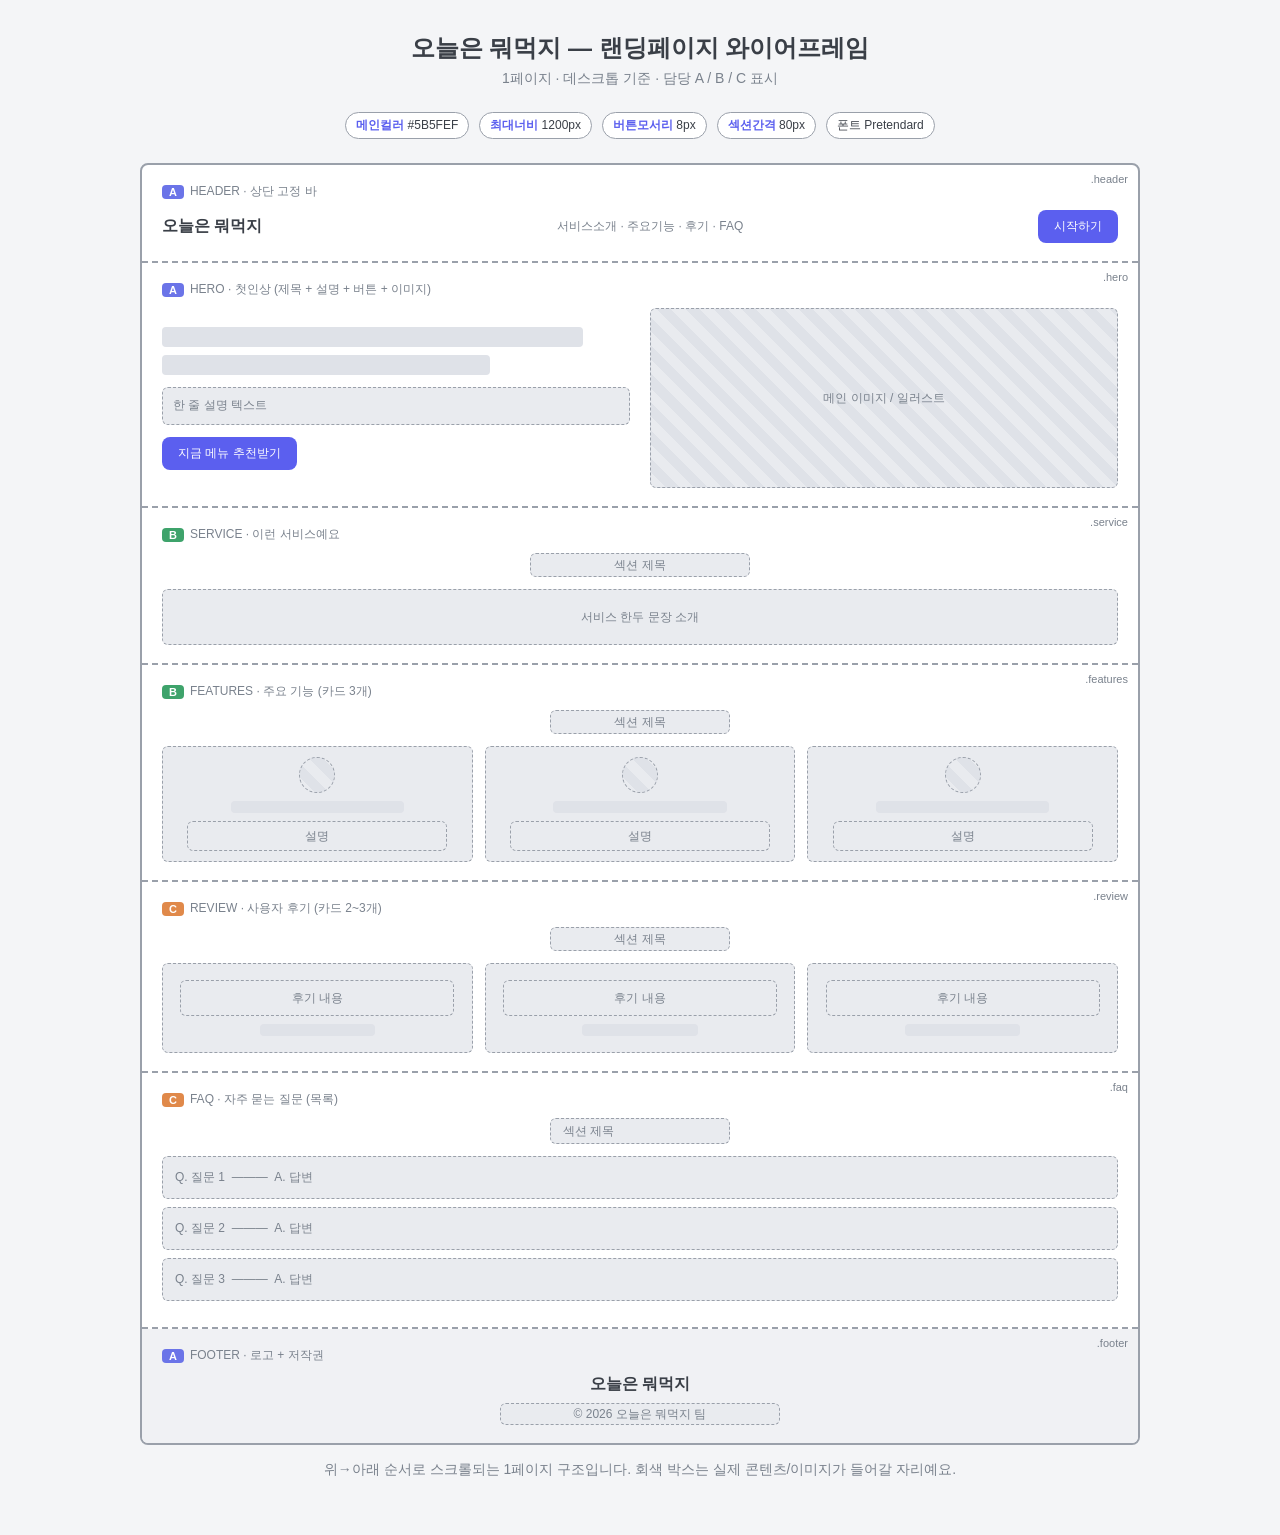
<file: wireframe.html>
<!DOCTYPE html>
<html lang="ko">
<head>
<meta charset="UTF-8" />
<meta name="viewport" content="width=device-width, initial-scale=1.0" />
<title>오늘은 뭐먹지 와이어프레임</title>
<style>
  :root{--line:#9aa0aa;--fill:#e9ebef;--fill2:#dfe2e8;--ink:#3a3f47;--muted:#7a828d;--accent:#5B5FEF;--paper:#f4f5f7;}
  *{box-sizing:border-box;margin:0;padding:0;}
  body{font-family:"Pretendard",-apple-system,"Malgun Gothic",sans-serif;background:var(--paper);color:var(--ink);padding:32px 16px;}
  .sheet{max-width:1000px;margin:0 auto;}
  .doc-title{text-align:center;margin-bottom:6px;font-size:24px;font-weight:800;}
  .doc-sub{text-align:center;color:var(--muted);margin-bottom:24px;font-size:14px;}
  .legend{display:flex;gap:10px;justify-content:center;flex-wrap:wrap;margin-bottom:24px;}
  .chip{font-size:12px;padding:4px 10px;border-radius:999px;border:1px solid var(--line);background:#fff;color:var(--ink);}
  .chip b{color:var(--accent);}
  .frame{border:2px solid var(--line);background:#fff;border-radius:8px;overflow:hidden;}
  .sec{border-bottom:2px dashed var(--line);padding:18px 20px;position:relative;}
  .sec:last-child{border-bottom:none;}
  .tag{position:absolute;top:8px;right:10px;font-size:11px;color:var(--muted);}
  .owner{display:inline-block;font-size:11px;font-weight:700;color:#fff;background:var(--line);border-radius:4px;padding:1px 7px;margin-right:6px;vertical-align:middle;}
  .owner.A{background:#6b74e8;}.owner.B{background:#3ea36b;}.owner.C{background:#e0894a;}
  .lbl{font-size:12px;color:var(--muted);margin-bottom:10px;}
  .box{background:var(--fill);border:1px dashed var(--line);border-radius:6px;color:var(--muted);font-size:12px;display:flex;align-items:center;justify-content:center;text-align:center;padding:10px;}
  .imgbox{background:repeating-linear-gradient(45deg,var(--fill),var(--fill) 10px,var(--fill2) 10px,var(--fill2) 20px);}
  .bar{height:12px;background:var(--fill2);border-radius:4px;}
  .btn{display:inline-block;background:var(--accent);color:#fff;font-size:12px;border-radius:8px;padding:8px 16px;}
  .cards{display:flex;gap:12px;}
  .card{flex:1;min-height:110px;flex-direction:column;gap:8px;}
  .card .bar{width:60%;}
  .hd{display:flex;align-items:center;justify-content:space-between;gap:12px;}
  .logo{font-weight:800;color:var(--ink);}
  .nav{display:flex;gap:14px;color:var(--muted);font-size:12px;}
  .hero{display:flex;gap:20px;align-items:center;}
  .hero>div{flex:1;}
  .title-lines .bar{height:20px;margin-bottom:8px;}
  .center{text-align:center;}
  .mt8{margin-top:8px;}.mt12{margin-top:12px;}.mt16{margin-top:16px;}
  .faq .box{justify-content:flex-start;padding:12px;margin-bottom:8px;}
</style>
</head>
<body>
<div class="sheet">
  <h1 class="doc-title">오늘은 뭐먹지 — 랜딩페이지 와이어프레임</h1>
  <p class="doc-sub">1페이지 · 데스크톱 기준 · 담당 A / B / C 표시</p>
  <div class="legend">
    <span class="chip"><b>메인컬러</b> #5B5FEF</span>
    <span class="chip"><b>최대너비</b> 1200px</span>
    <span class="chip"><b>버튼모서리</b> 8px</span>
    <span class="chip"><b>섹션간격</b> 80px</span>
    <span class="chip">폰트 Pretendard</span>
  </div>
  <div class="frame">
    <div class="sec"><div class="tag">.header</div><div class="lbl"><span class="owner A">A</span>HEADER · 상단 고정 바</div>
      <div class="hd"><span class="logo">오늘은 뭐먹지</span><span class="nav">서비스소개 · 주요기능 · 후기 · FAQ</span><span class="btn">시작하기</span></div></div>
    <div class="sec"><div class="tag">.hero</div><div class="lbl"><span class="owner A">A</span>HERO · 첫인상 (제목 + 설명 + 버튼 + 이미지)</div>
      <div class="hero"><div class="title-lines"><div class="bar" style="width:90%"></div><div class="bar" style="width:70%"></div>
      <div class="box mt12" style="height:38px;justify-content:flex-start;">한 줄 설명 텍스트</div><div class="mt12"><span class="btn">지금 메뉴 추천받기</span></div></div>
      <div><div class="box imgbox" style="height:180px;">메인 이미지 / 일러스트</div></div></div></div>
    <div class="sec"><div class="tag">.service</div><div class="lbl"><span class="owner B">B</span>SERVICE · 이런 서비스예요</div>
      <div class="center"><div class="box" style="height:24px;width:220px;margin:0 auto;">섹션 제목</div><div class="box mt12" style="height:56px;">서비스 한두 문장 소개</div></div></div>
    <div class="sec"><div class="tag">.features</div><div class="lbl"><span class="owner B">B</span>FEATURES · 주요 기능 (카드 3개)</div>
      <div class="center"><div class="box" style="height:24px;width:180px;margin:0 auto 12px;">섹션 제목</div></div>
      <div class="cards">
        <div class="box card"><div class="box imgbox" style="height:36px;width:36px;border-radius:50%;"></div><div class="bar"></div><div class="box" style="height:30px;width:90%;">설명</div></div>
        <div class="box card"><div class="box imgbox" style="height:36px;width:36px;border-radius:50%;"></div><div class="bar"></div><div class="box" style="height:30px;width:90%;">설명</div></div>
        <div class="box card"><div class="box imgbox" style="height:36px;width:36px;border-radius:50%;"></div><div class="bar"></div><div class="box" style="height:30px;width:90%;">설명</div></div>
      </div></div>
    <div class="sec"><div class="tag">.review</div><div class="lbl"><span class="owner C">C</span>REVIEW · 사용자 후기 (카드 2~3개)</div>
      <div class="center"><div class="box" style="height:24px;width:180px;margin:0 auto 12px;">섹션 제목</div></div>
      <div class="cards">
        <div class="box card" style="min-height:90px;"><div class="box" style="height:36px;width:95%;">후기 내용</div><div class="bar" style="width:40%"></div></div>
        <div class="box card" style="min-height:90px;"><div class="box" style="height:36px;width:95%;">후기 내용</div><div class="bar" style="width:40%"></div></div>
        <div class="box card" style="min-height:90px;"><div class="box" style="height:36px;width:95%;">후기 내용</div><div class="bar" style="width:40%"></div></div>
      </div></div>
    <div class="sec faq"><div class="tag">.faq</div><div class="lbl"><span class="owner C">C</span>FAQ · 자주 묻는 질문 (목록)</div>
      <div class="center"><div class="box" style="height:24px;width:180px;margin:0 auto 12px;">섹션 제목</div></div>
      <div class="box">Q. 질문 1 &nbsp;———&nbsp; A. 답변</div><div class="box">Q. 질문 2 &nbsp;———&nbsp; A. 답변</div><div class="box">Q. 질문 3 &nbsp;———&nbsp; A. 답변</div></div>
    <div class="sec" style="background:#f0f1f4;"><div class="tag">.footer</div><div class="lbl"><span class="owner A">A</span>FOOTER · 로고 + 저작권</div>
      <div class="center"><div class="logo">오늘은 뭐먹지</div><div class="box mt8" style="height:20px;width:280px;margin:8px auto 0;">© 2026 오늘은 뭐먹지 팀</div></div></div>
  </div>
  <p class="doc-sub mt16">위→아래 순서로 스크롤되는 1페이지 구조입니다. 회색 박스는 실제 콘텐츠/이미지가 들어갈 자리예요.</p>
</div>
</body>
</html>
</file>
